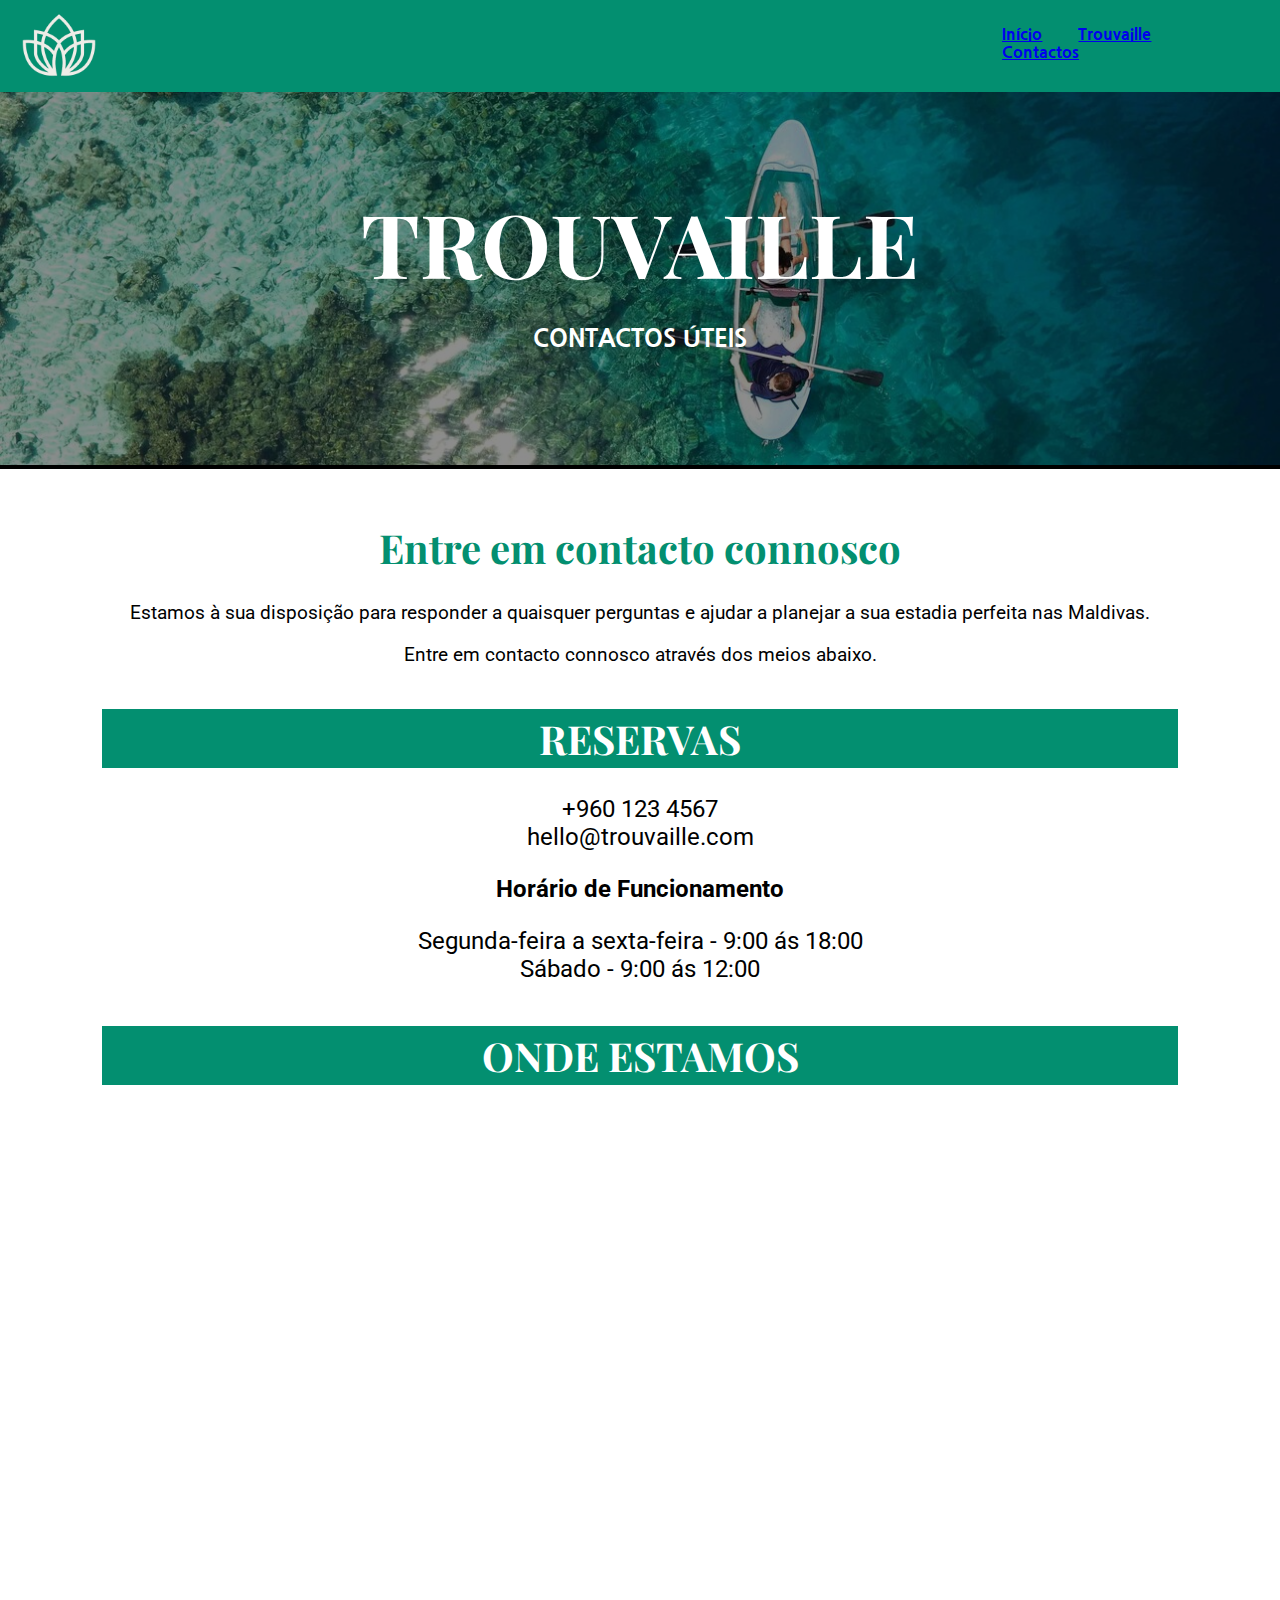
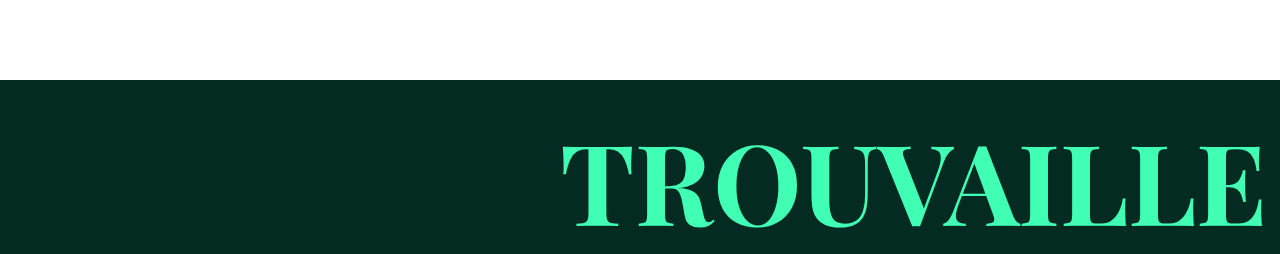
<file: contact.html>
<!DOCTYPE html>
<html lang="pt-PT">
<head>
    <meta charset="utf-8">
    <meta name="viewport" content="width=device-width, initial-scale=1.0">
    <link rel="preconnect" href="https://fonts.googleapis.com">
    <link rel="preconnect" href="https://fonts.gstatic.com" crossorigin>
    <link href="https://fonts.googleapis.com/css2?family=Bebas+Neue&family=Nanum+Gothic&family=Playfair+Display:ital,wght@0,400..900;1,400..900&family=Roboto:ital,wght@0,100;0,300;0,400;0,500;0,700;0,900;1,100;1,300;1,400;1,500;1,700;1,900&display=swap" rel="stylesheet">
    <title>Trouvaille - Contactos</title>
    <link rel="stylesheet" href="contact.css">
    <link rel="icon" type="image/x-icon" href="Logótipo_-_Trouvaille-removebg-preview.png">
</head>
<body>
    <header>
        <a href="index.html"><img src="logótipo_fundotransparente.png" id="logo" alt="Logótipo do Hotel" width="90" height="90"></a>
        <ul>
            <li><a href="index.html">Início</a></li>
            <li><a href="saibamais.html">Trouvaille</a></li>
            <li><a href="contact.html">Contactos</a></li>
        </ul>
    </header>

    <div class="banner">
        <img src="pexels-asadphoto-1320684 (1).jpg">
        <div class="content">
            <h1>Trouvaille</h1>
            <p>Contactos Úteis</p>
        </div>
    </div>

    <div class="intro">
        <h1>Entre em contacto connosco</h1>
        <p>Estamos à sua disposição para responder a quaisquer perguntas e ajudar a planejar a sua estadia perfeita nas Maldivas.</p>
        <p>Entre em contacto connosco através dos meios abaixo.</p>
    </div>

    <div class="contatos1">
        <h1>Reservas</h1>
        <p>+960 123 4567<br>hello@trouvaille.com</p>
        <h2>Horário de Funcionamento</h2>
        <p>Segunda-feira a sexta-feira - 9:00 ás 18:00<br>Sábado - 9:00 ás 12:00</p>
    </div>

    <div class="local">
        <h1>Onde estamos</h1>
        <iframe src="https://www.google.com/maps/embed?pb=!1m18!1m12!1m3!1d8160116.1587817!2d67.98665477315303!3d2.977607125805401!2m3!1f0!2f0!3f0!3m2!1i1024!2i768!4f13.1!3m3!1m2!1s0x3b482cf87781f7b5%3A0x8cfac169060ddd19!2sMaafushi!5e0!3m2!1spt-PT!2spt!4v1717019433087!5m2!1spt-PT!2spt" width="800" height="500" style="border:0;" allowfullscreen="" loading="lazy" referrerpolicy="no-referrer-when-downgrade"></iframe>
    </div>

    <footer>
        <h1>Trouvaille</h1>
    </footer>
</body>
</html>
</file>
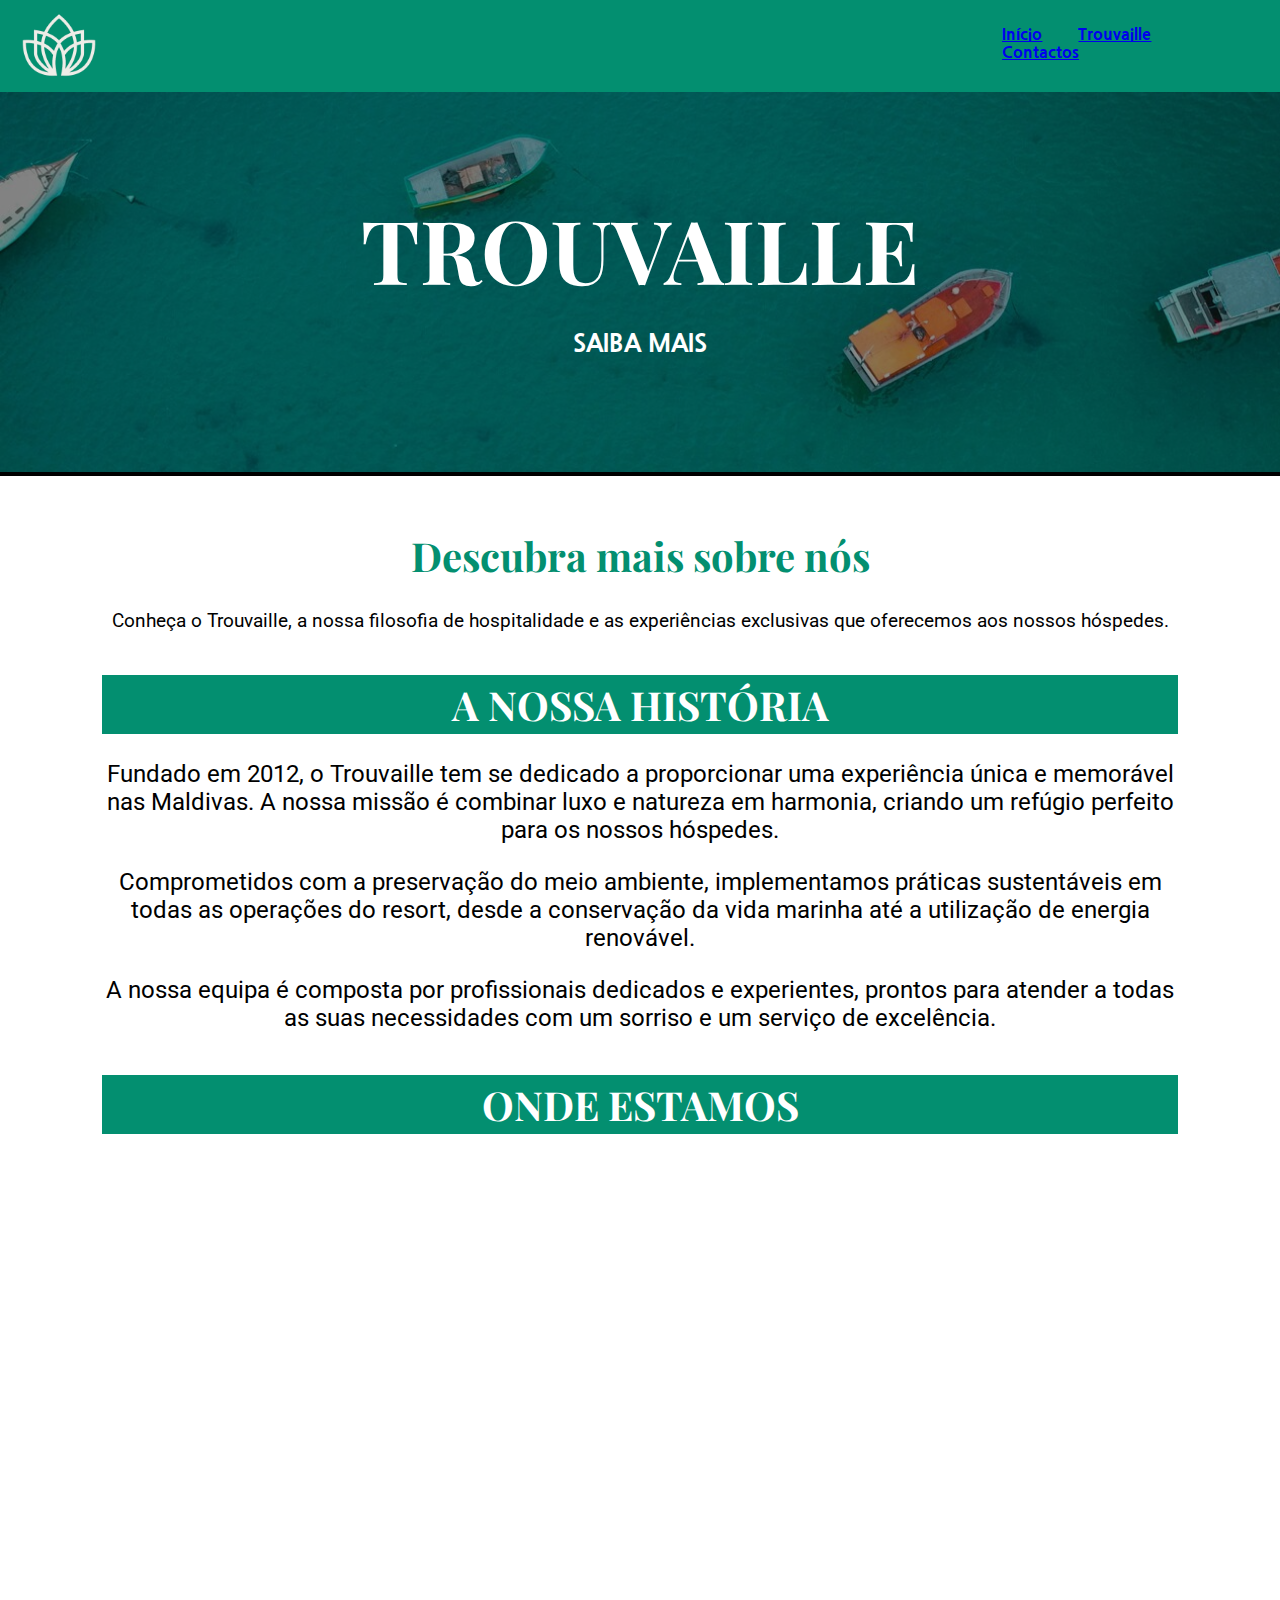
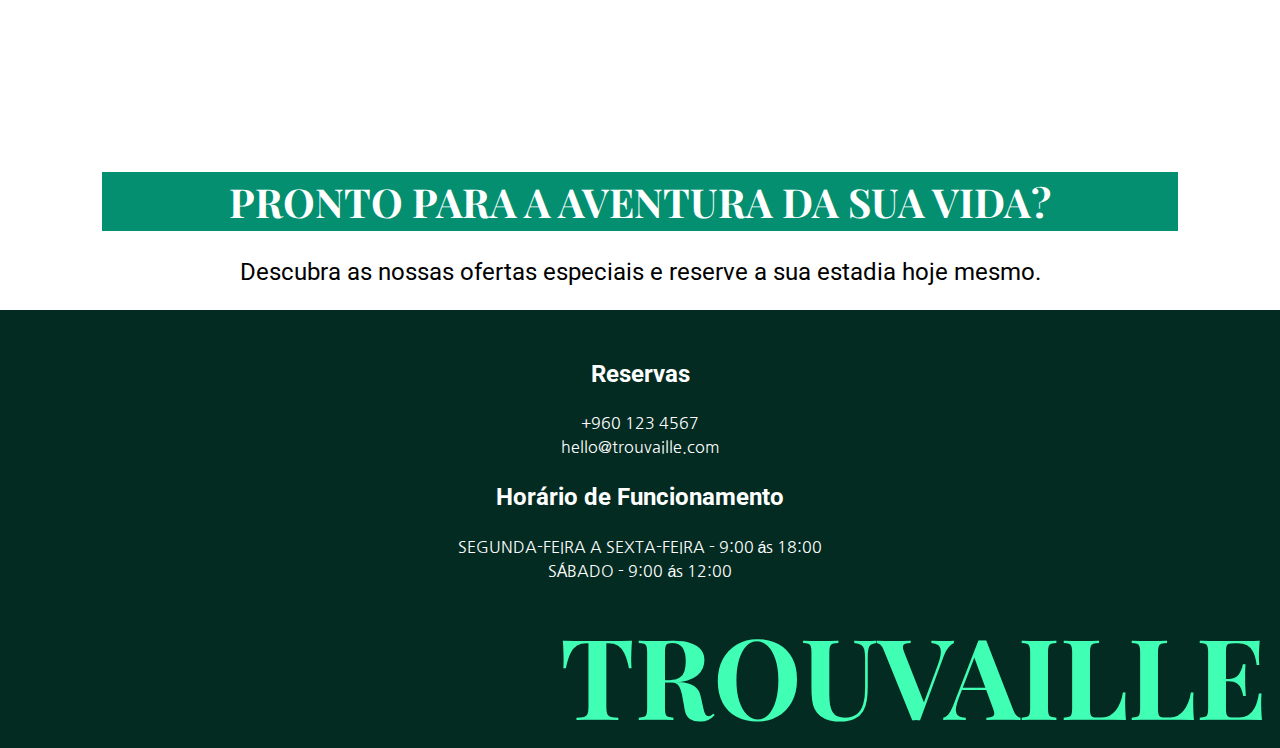
<file: saibamais.html>
<!DOCTYPE html>
<html lang="pt-PT">
<head>
    <meta charset="utf-8">
    <meta name="viewport" content="width=device-width, initial-scale=1.0">
    <link rel="preconnect" href="https://fonts.googleapis.com">
    <link rel="preconnect" href="https://fonts.gstatic.com" crossorigin>
    <link href="https://fonts.googleapis.com/css2?family=Bebas+Neue&family=Nanum+Gothic&family=Playfair+Display:ital,wght@0,400..900;1,400..900&family=Roboto:ital,wght@0,100;0,300;0,400;0,500;0,700;0,900;1,100;1,300;1,400;1,500;1,700;1,900&display=swap" rel="stylesheet">
    <title>Trouvaille - Saiba Mais</title>
    <link rel="stylesheet" href="saibamais.css">
    <link rel="icon" type="image/x-icon" href="Logótipo_-_Trouvaille-removebg-preview.png">
</head>
<body>
    <header>
        <a href="index.html"><img src="logótipo_fundotransparente.png" id="logo" alt="Logótipo do Hotel" width="90" height="90"></a>
        <ul>
            <li><a href="index.html">Início</a></li>
            <li><a href="saibamais.html">Trouvaille</a></li>
            <li><a href="contact.html">Contactos</a></li>
        </ul>
    </header>

    <div class="banner">
        <img src="pexels-calebemirandafotografia-793166 (2).jpg">
        <div class="content">
            <h1>Trouvaille</h1>
            <p>SAIBA MAIS</p>
        </div>
    </div>

    <div class="intro">
        <h1>Descubra mais sobre nós</h1>
        <p>Conheça o Trouvaille, a nossa filosofia de hospitalidade e as experiências exclusivas que oferecemos aos nossos hóspedes.</p>
    </div>

    <div class="historia">
        <h1>A nossa história</h1>
        <p>Fundado em 2012, o Trouvaille tem se dedicado a proporcionar uma experiência única e memorável nas Maldivas. A nossa missão é combinar luxo e natureza em harmonia, criando um refúgio perfeito para os nossos hóspedes.</p>
        <p>Comprometidos com a preservação do meio ambiente, implementamos práticas sustentáveis em todas as operações do resort, desde a conservação da vida marinha até a utilização de energia renovável.</p>
        <p>A nossa equipa é composta por profissionais dedicados e experientes, prontos para atender a todas as suas necessidades com um sorriso e um serviço de excelência.</p>
    </div>

    <div class="local">
        <h1>Onde estamos</h1>
        <iframe src="https://www.google.com/maps/embed?pb=!1m18!1m12!1m3!1d8160116.1587817!2d67.98665477315303!3d2.977607125805401!2m3!1f0!2f0!3f0!3m2!1i1024!2i768!4f13.1!3m3!1m2!1s0x3b482cf87781f7b5%3A0x8cfac169060ddd19!2sMaafushi!5e0!3m2!1spt-PT!2spt!4v1717019433087!5m2!1spt-PT!2spt" width="800" height="500" style="border:0;" allowfullscreen="" loading="lazy" referrerpolicy="no-referrer-when-downgrade"></iframe>
    </div>

    <div class="cta">
        <h1>Pronto para a aventura da sua vida?</h1>
        <p>Descubra as nossas ofertas especiais e reserve a sua estadia hoje mesmo.</p>
    </div>
    

    <footer>
        <h2>Reservas</h2>
        <p>+960 123 4567<br>hello@trouvaille.com</p>
        <h2>Horário de Funcionamento</h2>
        <p>SEGUNDA-FEIRA A SEXTA-FEIRA - 9:00 ás 18:00<br>SÁBADO - 9:00 ás 12:00</p>
        <h1>Trouvaille</h1>
    </footer>
</body>
</html>
</file>
<file: contact.css>
header {
    background-color: #038f70;
    display: flex;
    font-family: "Nanum Gothic", sans-serif;
    font-weight: 900;
    font-size: 1.0em;
  }
  
  header ul{
    list-style-type: none;
    margin: 0;
    overflow: hidden;
    color: white;
    padding-left: 70%;
    padding-top: 2%;
  }
  
  header li{
    display: inline;
    padding: 14px 16px;
  }
  
  #logo {
    padding-left: 15%;
  }
  
  body {
    margin: 0;
    padding: 0;
  }

  .banner{
    width: 100%;
    position: relative;
    background-color: black;
  }

  .banner img {
    object-fit: cover;
    width: 100%;
    filter: opacity(55%);
  }

  .banner .content{
    position: absolute;
    max-width: 1000px;
    margin: 0 auto;
    text-align: center;
    top: 50%;
    left: 50%;
    transform: translate(-50%,-50%);
  }
  
  .banner .content h1 {
    margin: 0;
    padding: 0;
    font-size: 5.5em;
    font-family: "Playfair Display", serif;
    text-transform: uppercase;
    color: #ffff;
    position: relative;
  }
  
  .banner .content p {
    font-size: 1.5em;
    font-family: "Nanum Gothic", sans-serif;
    font-weight: 900;
    text-transform: uppercase;
    color: #ffff;
    position: relative;
  }

  .intro{
    text-align: center;
  }

  .intro h1{
    color: #038f70;
    font-family: "Playfair Display", "serif";
    text-align: center;
    padding-top: 2%;
    font-size: 250%;
  }
  
  .intro p{
    font-family: "Roboto", sans-serif;
    text-align: center;
    font-size: 120%;
  }

  .contatos1{
    padding-left: 8%;
    padding-right: 8%;
    text-align: center;
  }
  
  .contatos1 h1{
    font-family: "Playfair Display", "serif";
    font-size: 250%;
    text-align: center;
    margin-top: 4%;
    text-transform: uppercase;
    color: white;
    border-style: solid;
    border-color: #038f70;
    background-color: #038f70;
  }
  
  .contatos1 h1:hover{
    background-color: white; 
    color: #038f70;
  }

  .contatos1 p, h2{
    font-family: "Roboto", sans-serif;
  }
  
  .contatos1 p{
    font-size: 1.5em;
  }

 .local{
    text-align: center;
    padding-left: 8%;
    padding-right: 8%;
    padding-bottom: 5%;
  }
  
  .local h1{
    text-align: center;
    font-family: "Playfair Display", "serif";
    font-size: 250%;
    margin-top: 4%;
    text-transform: uppercase;
    color: white;
    border-style: solid;
    border-color: #038f70;
    background-color: #038f70;
  }
  
  .local h1:hover{
    background-color: white; 
    color: #038f70;
  }
  
  .local h2{
    font-family: "Playfair Display", "serif";
    text-align: center;
    font-size: 220%;
    color: #038f70;
    margin-top: 0;
  }
  
  footer{
    background-color: #032B22;
    color: white;
    font-family: "Nanum Gothic", sans-serif;
    margin: 0;
    padding-top: 2%;
  }
  
  footer h1{
    color: #40FFB5;
    font-family: "Playfair Display", serif;
    font-size: 7em;
    text-transform: uppercase;
    text-align: right;
    padding-right: 1%;
    padding-top: 0;
    margin: 0;
  }
  
  
  /* Media Queries para Telemóvel, por exemplo */
  @media (max-width: 768px) {
  
    .header img{
      width:3%;
    }
  
    header {
      display: flex;
      font-weight: 900;
      font-size: 1.0em;
    }
  
    header ul{
      padding-left: 10%;
      padding-top: 7%;
    }
    
    header li{
      display: inline;
      padding: 14px 16px;
    }
    
    .banner .content h1 {
      font-size: 2.0em;
    }
    
    .banner .content p {
      font-size: 0.5em;
    }
  
    .intro{
      flex-direction: column;
      align-items: center;
      text-align: center;
      padding: 20px;
    }
  
    .intro img{
      display: none;
    }
  
    .button1 {
      display: none;
    }
  
    footer h1{
      font-size: 3em;
    }
  }
</file>
<file: saibamais.css>
header {
    background-color: #038f70;
    display: flex;
    font-family: "Nanum Gothic", sans-serif;
    font-weight: 900;
    font-size: 1.0em;
  }
  
  header ul{
    list-style-type: none;
    margin: 0;
    overflow: hidden;
    color: white;
    padding-left: 70%;
    padding-top: 2%;
  }
  
  header li{
    display: inline;
    padding: 14px 16px;
  }
  
  #logo {
    padding-left: 15%;
  }
  
  body {
    margin: 0;
    padding: 0;
  }

  .banner{
    width: 100%;
    position: relative;
    background-color: black;
  }

  .banner img {
    object-fit: cover;
    width: 100%;
    filter: opacity(55%);
  }

  .banner .content{
    position: absolute;
    max-width: 1000px;
    margin: 0 auto;
    text-align: center;
    top: 50%;
    left: 50%;
    transform: translate(-50%,-50%);
  }
  
  .banner .content h1 {
    margin: 0;
    padding: 0;
    font-size: 5.5em;
    font-family: "Playfair Display", serif;
    text-transform: uppercase;
    color: #ffff;
    position: relative;
  }
  
  .banner .content p {
    font-size: 1.5em;
    font-family: "Nanum Gothic", sans-serif;
    font-weight: 900;
    text-transform: uppercase;
    color: #ffff;
    position: relative;
  }

  .intro{
    text-align: center;
  }

  .intro h1{
    color: #038f70;
    font-family: "Playfair Display", "serif";
    text-align: center;
    padding-top: 2%;
    font-size: 250%;
  }
  
  .intro p{
    font-family: "Roboto", sans-serif;
    text-align: center;
    font-size: 120%;
  }

  .historia{
    padding-left: 8%;
    padding-right: 8%;
    text-align: center;
  }
  
  .historia h1{
    font-family: "Playfair Display", "serif";
    font-size: 250%;
    text-align: center;
    margin-top: 4%;
    text-transform: uppercase;
    color: white;
    border-style: solid;
    border-color: #038f70;
    background-color: #038f70;
  }
  
  .historia h1:hover{
    background-color: white; 
    color: #038f70;
  }

  .historia p, h2{
    font-family: "Roboto", sans-serif;
  }
  
  .historia p{
    font-size: 1.5em;
  }

 .local{
    text-align: center;
    padding-left: 8%;
    padding-right: 8%;
    padding-bottom: 5%;
  }
  
  .local h1{
    text-align: center;
    font-family: "Playfair Display", "serif";
    font-size: 250%;
    margin-top: 4%;
    text-transform: uppercase;
    color: white;
    border-style: solid;
    border-color: #038f70;
    background-color: #038f70;
  }
  
  .local h1:hover{
    background-color: white; 
    color: #038f70;
  }
  
  .local h2{
    font-family: "Playfair Display", "serif";
    text-align: center;
    font-size: 220%;
    color: #038f70;
    margin-top: 0;
  }

  .cta{
    padding-left: 8%;
    padding-right: 8%;
    text-align: center;
  }
  
  .cta h1{
    font-family: "Playfair Display", "serif";
    font-size: 250%;
    text-align: center;
    margin-top: 4%;
    text-transform: uppercase;
    color: white;
    border-style: solid;
    border-color: #038f70;
    background-color: #038f70;
  }
  
  .cta h1:hover{
    background-color: white; 
    color: #038f70;
  }

  .cta p, h2{
    font-family: "Roboto", sans-serif;
  }
  
  .cta p{
    font-size: 1.5em;
  }
  
  footer{
    background-color: #032B22;
    color: white;
    font-family: "Nanum Gothic", sans-serif;
    margin: 0;
    padding-top: 2%;
  }
  
  footer h1{
    color: #40FFB5;
    font-family: "Playfair Display", serif;
    font-size: 7em;
    text-transform: uppercase;
    text-align: right;
    padding-right: 1%;
    padding-top: 0;
    margin: 0;
  }

  footer p, h2{
    text-align: center;
    line-height: 150%;
    padding-left: 0;
  }
  
  
  /* Media Queries para Telemóvel, por exemplo */
  @media (max-width: 768px) {
  
    .header img{
      width:3%;
    }
  
    header {
      display: flex;
      font-weight: 900;
      font-size: 1.0em;
    }
  
    header ul{
      padding-left: 10%;
      padding-top: 7%;
    }
    
    header li{
      display: inline;
      padding: 14px 16px;
    }
    
    .banner .content h1 {
      font-size: 2.0em;
    }
    
    .banner .content p {
      font-size: 0.5em;
    }
  
    .intro{
      flex-direction: column;
      align-items: center;
      text-align: center;
      padding: 20px;
    }
  
    .intro img{
      display: none;
    }
  
    .button1 {
      display: none;
    }
  
    footer h1{
      font-size: 3em;
    }
  }
</file>
